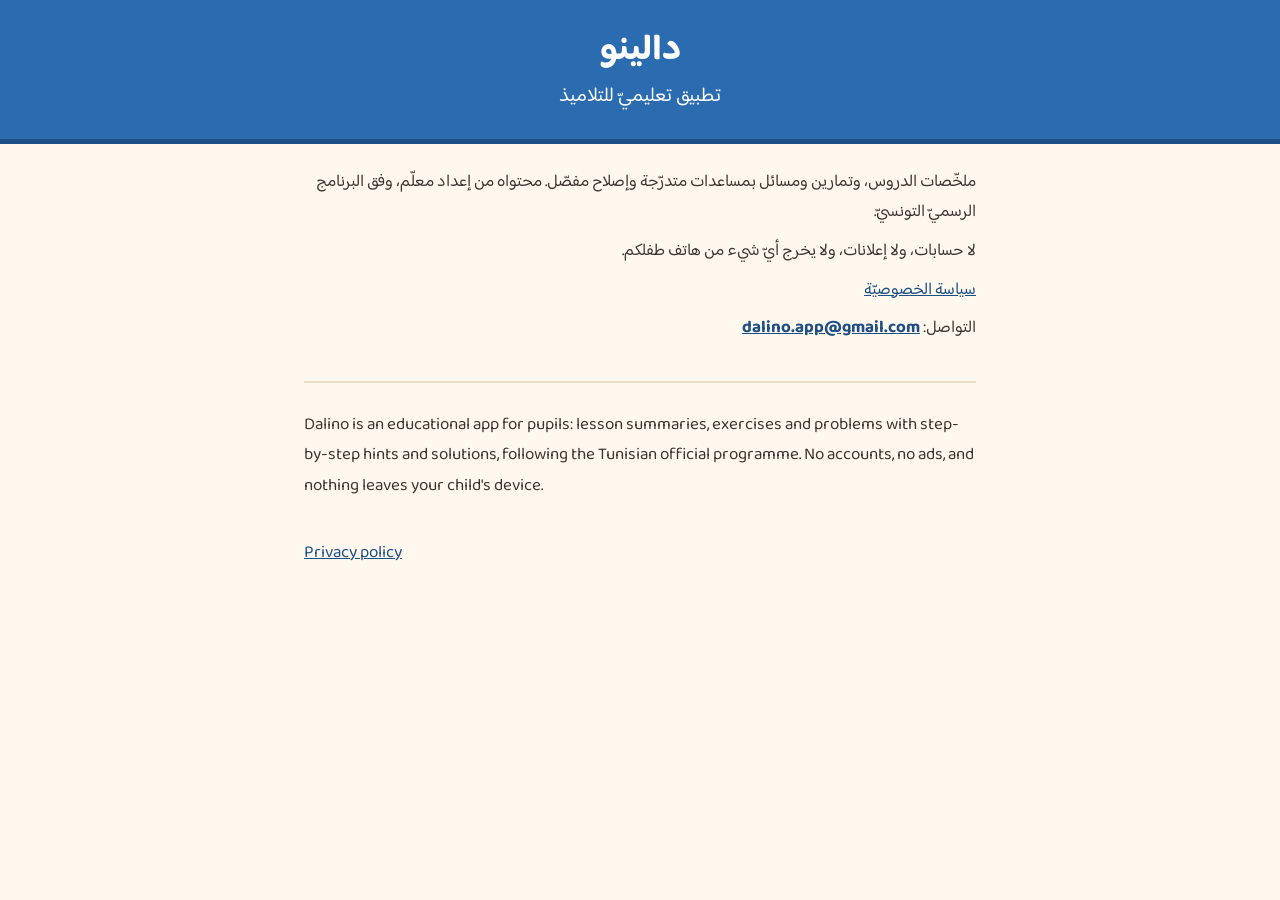
<file: index.html>
<!doctype html>
<html lang="ar" dir="rtl">
  <head>
    <meta charset="utf-8" />
    <meta name="viewport" content="width=device-width, initial-scale=1, viewport-fit=cover" />
    <meta name="claude:viewport-fit-sides" content="cover" />
    <title>دالينو</title>
    <meta
      name="description"
      content="دالينو: تطبيق تعليميّ للتلاميذ، ملخّصات الدروس وتمارين ومسائل بمساعدات متدرّجة وإصلاح مفصّل."
    />
    <link rel="stylesheet" href="style.css" />
  </head>
  <body>
    <header class="band">
      <h1 class="name">دالينو</h1>
      <p class="what">تطبيق تعليميّ للتلاميذ</p>
    </header>

    <main>
      <section lang="ar">
        <p>
          ملخّصات الدروس، وتمارين ومسائل بمساعدات متدرّجة وإصلاح مفصّل. محتواه من إعداد معلّم، وفق
          البرنامج الرسميّ التونسيّ.
        </p>
        <p>لا حسابات، ولا إعلانات، ولا يخرج أيّ شيء من هاتف طفلكم.</p>
        <p><a href="privacy.html">سياسة الخصوصيّة</a></p>
        <p>
          التواصل:
          <a class="address" href="mailto:dalino.app@gmail.com">dalino.app@gmail.com</a>
        </p>
      </section>

      <section lang="en" dir="ltr" class="part">
        <p>
          Dalino is an educational app for pupils: lesson summaries, exercises and problems with
          step-by-step hints and solutions, following the Tunisian official programme. No accounts,
          no ads, and nothing leaves your child's device.
        </p>
        <p><a href="privacy.html#en">Privacy policy</a></p>
      </section>
    </main>
  </body>
</html>
</file>
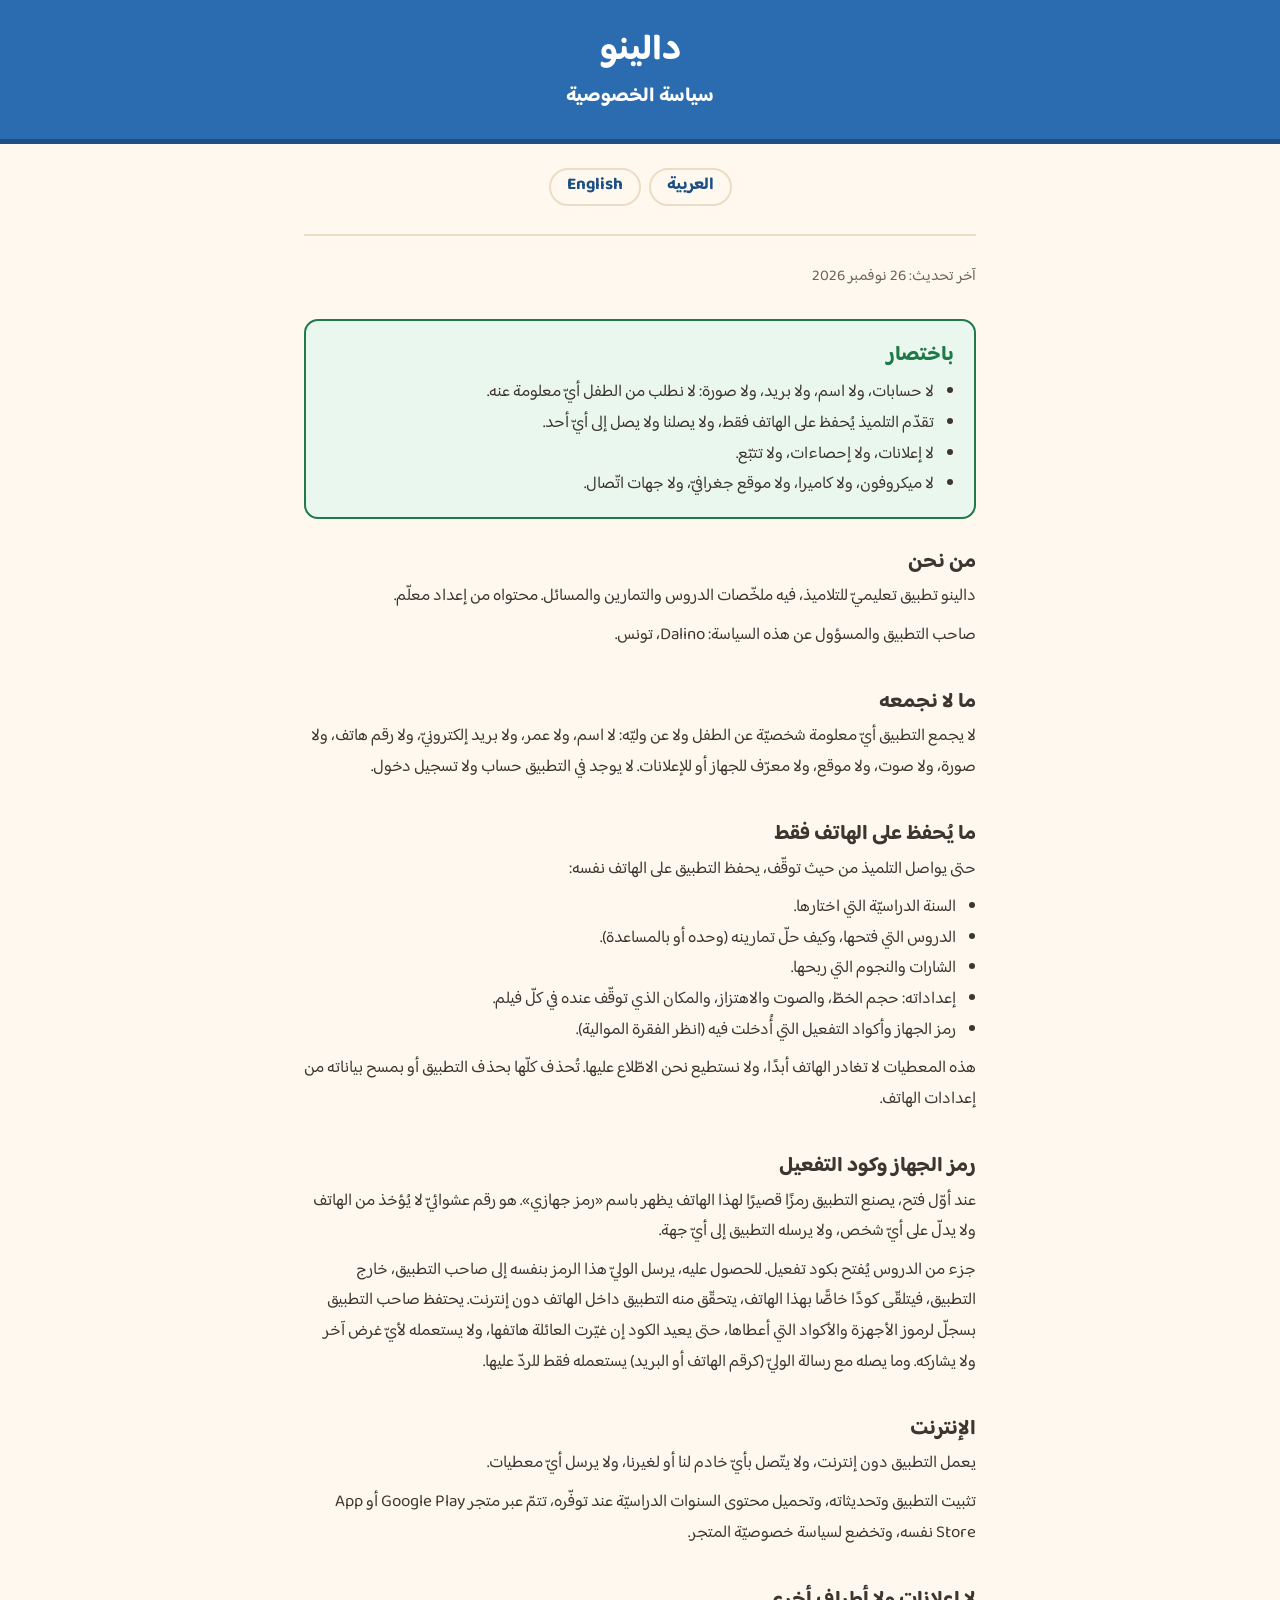
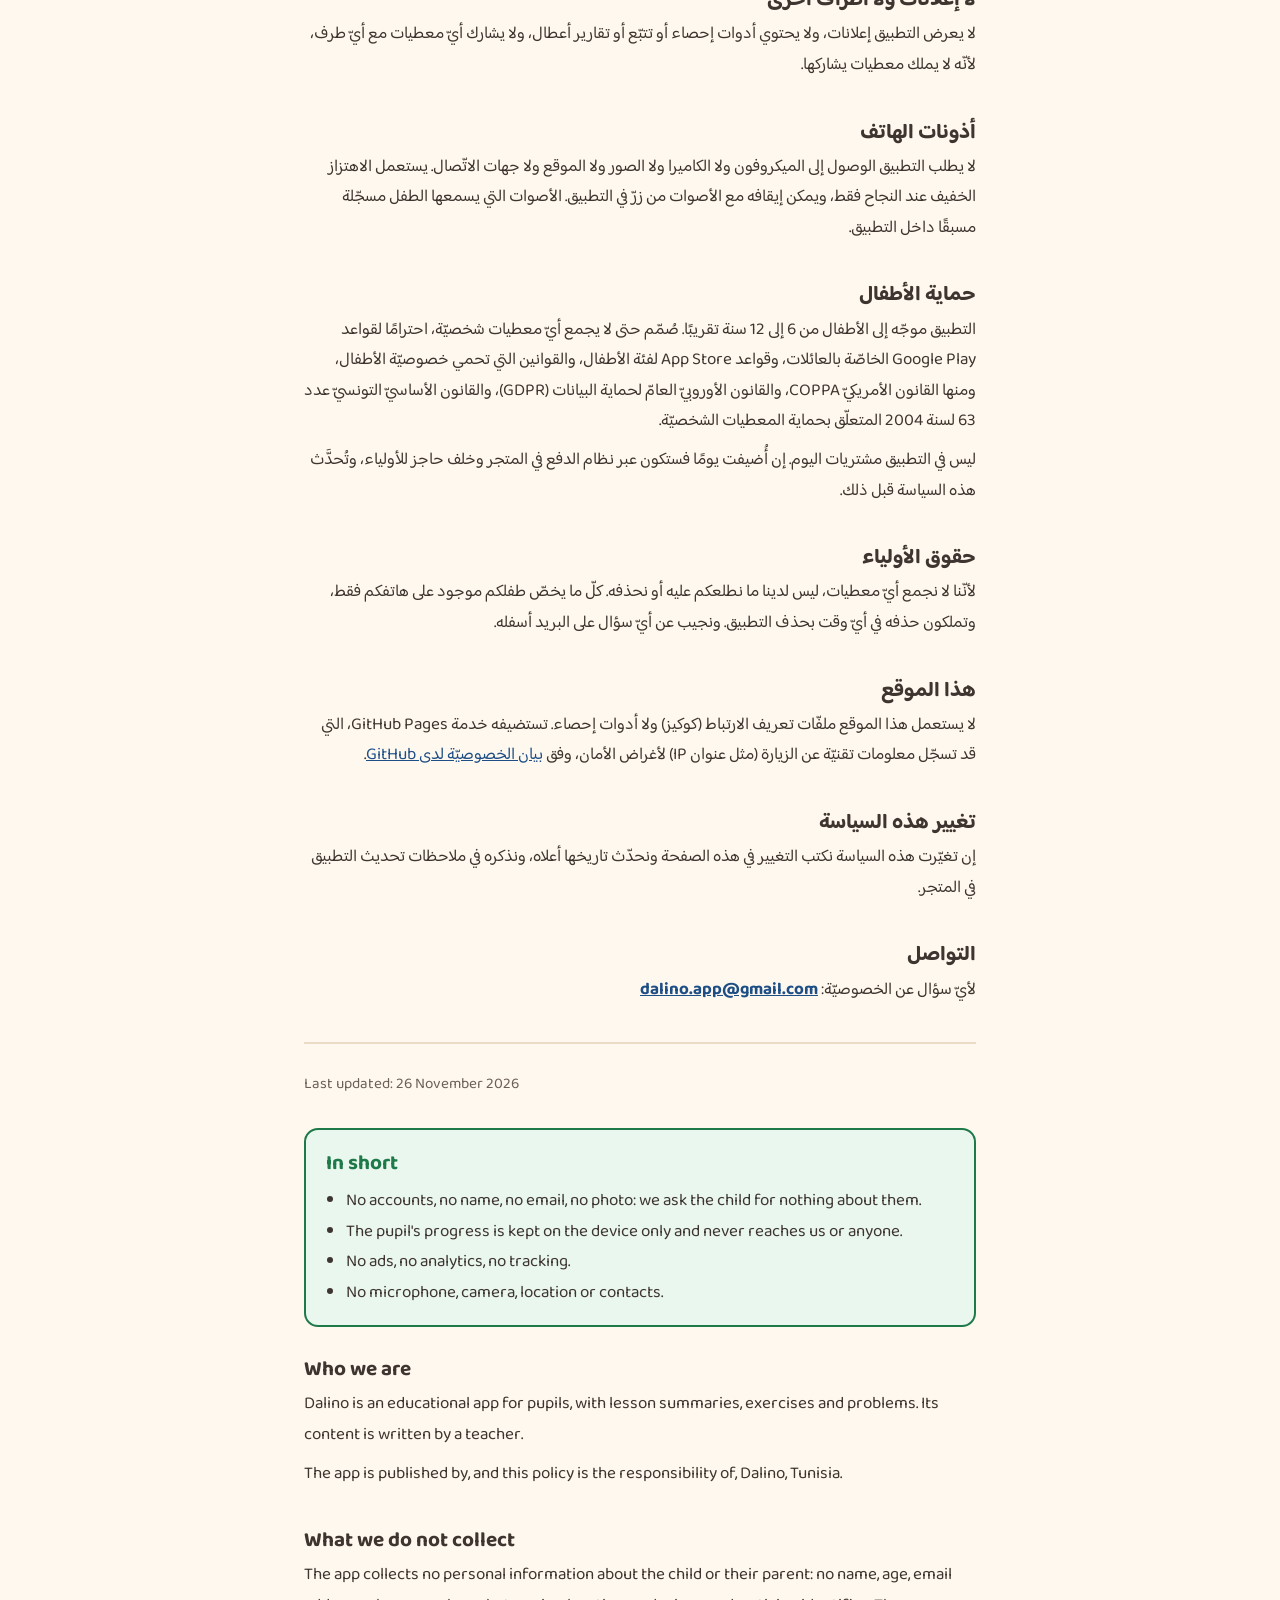
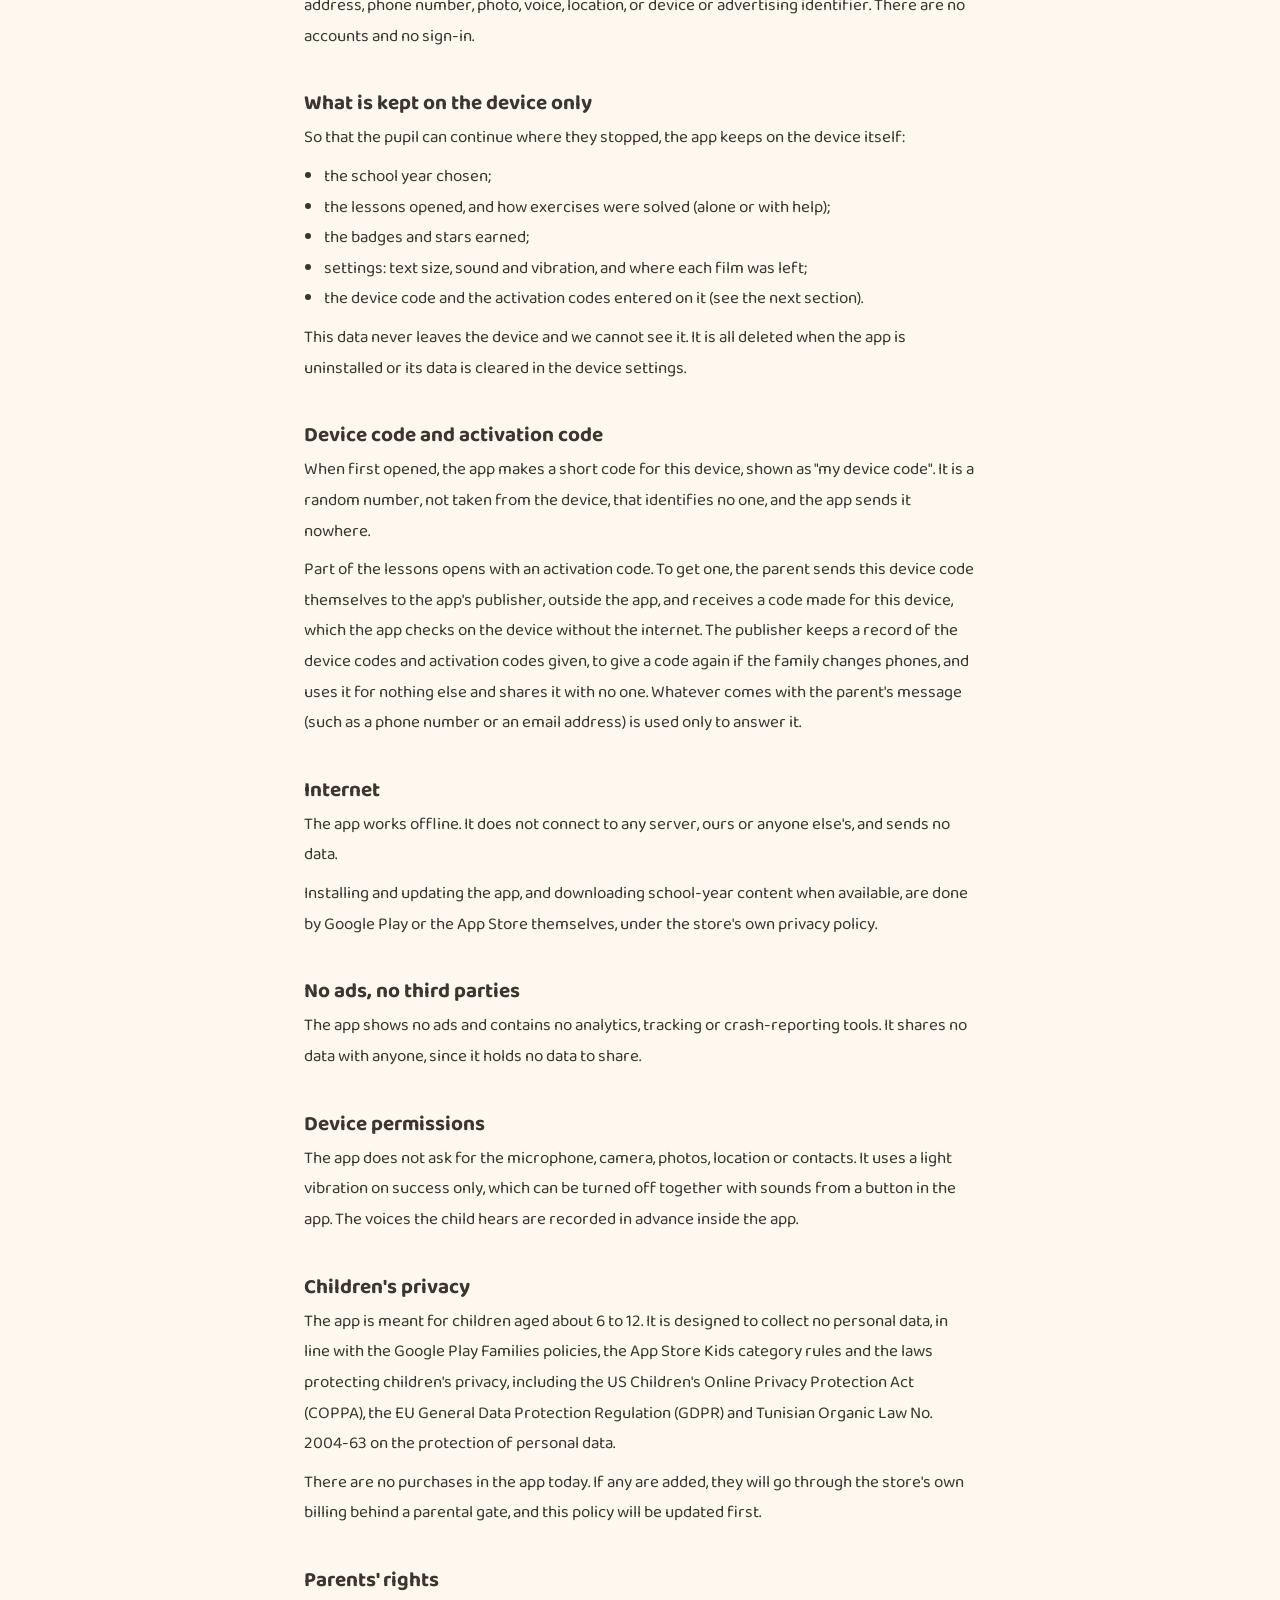
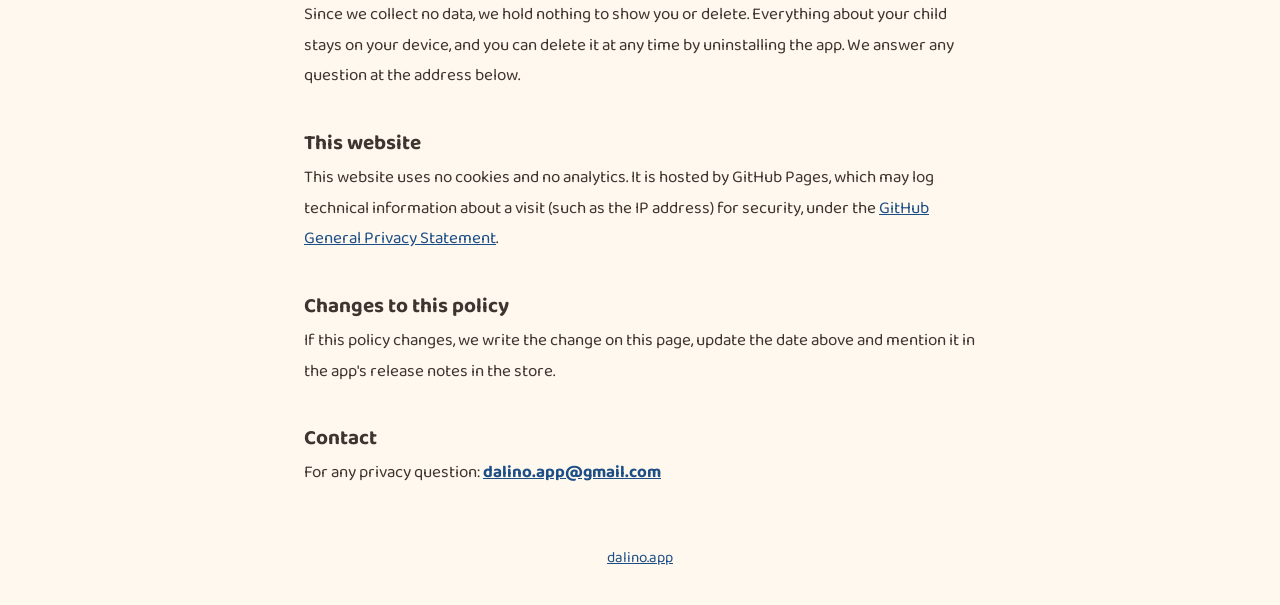
<file: privacy.html>
<!doctype html>
<html lang="ar" dir="rtl">
  <head>
    <meta charset="utf-8" />
    <meta name="viewport" content="width=device-width, initial-scale=1, viewport-fit=cover" />
    <meta name="claude:viewport-fit-sides" content="cover" />
    <title>سياسة الخصوصية | دالينو</title>
    <meta
      name="description"
      content="سياسة الخصوصية لتطبيق دالينو التعليمي: لا حسابات، لا إعلانات، ولا يخرج شيء من الهاتف."
    />
    <link rel="stylesheet" href="style.css" />
  </head>
  <body>
    <header class="band">
      <p class="name"><a href="./">دالينو</a></p>
      <h1 class="what">سياسة الخصوصية</h1>
    </header>

    <main>
      <nav class="languages" aria-label="اللغة / Language">
        <a href="#ar" lang="ar">العربية</a>
        <a href="#en" lang="en">English</a>
      </nav>

      <div id="ar" class="part" lang="ar" dir="rtl">
        <p class="updated">آخر تحديث: 26 نوفمبر 2026</p>

        <div class="essentials">
          <h2>باختصار</h2>
          <ul>
            <li>لا حسابات، ولا اسم، ولا بريد، ولا صورة: لا نطلب من الطفل أيّ معلومة عنه.</li>
            <li>تقدّم التلميذ يُحفظ على الهاتف فقط، ولا يصلنا ولا يصل إلى أيّ أحد.</li>
            <li>لا إعلانات، ولا إحصاءات، ولا تتبّع.</li>
            <li>لا ميكروفون، ولا كاميرا، ولا موقع جغرافيّ، ولا جهات اتّصال.</li>
          </ul>
        </div>

        <section>
          <h2>من نحن</h2>
          <p>
            دالينو تطبيق تعليميّ للتلاميذ، فيه ملخّصات الدروس والتمارين والمسائل. محتواه من إعداد
            معلّم.
          </p>
          <p>صاحب التطبيق والمسؤول عن هذه السياسة: Dalino، تونس.</p>
        </section>

        <section>
          <h2>ما لا نجمعه</h2>
          <p>
            لا يجمع التطبيق أيّ معلومة شخصيّة عن الطفل ولا عن وليّه: لا اسم، ولا عمر، ولا بريد
            إلكترونيّ، ولا رقم هاتف، ولا صورة، ولا صوت، ولا موقع، ولا معرّف للجهاز أو للإعلانات. لا
            يوجد في التطبيق حساب ولا تسجيل دخول.
          </p>
        </section>

        <section>
          <h2>ما يُحفظ على الهاتف فقط</h2>
          <p>حتى يواصل التلميذ من حيث توقّف، يحفظ التطبيق على الهاتف نفسه:</p>
          <ul>
            <li>السنة الدراسيّة التي اختارها.</li>
            <li>الدروس التي فتحها، وكيف حلّ تمارينه (وحده أو بالمساعدة).</li>
            <li>الشارات والنجوم التي ربحها.</li>
            <li>إعداداته: حجم الخطّ، والصوت والاهتزاز، والمكان الذي توقّف عنده في كلّ فيلم.</li>
            <li>رمز الجهاز وأكواد التفعيل التي أُدخلت فيه (انظر الفقرة الموالية).</li>
          </ul>
          <p>
            هذه المعطيات لا تغادر الهاتف أبدًا، ولا نستطيع نحن الاطّلاع عليها. تُحذف كلّها بحذف
            التطبيق أو بمسح بياناته من إعدادات الهاتف.
          </p>
        </section>

        <section>
          <h2>رمز الجهاز وكود التفعيل</h2>
          <p>
            عند أوّل فتح، يصنع التطبيق رمزًا قصيرًا لهذا الهاتف يظهر باسم «رمز جهازي». هو رقم
            عشوائيّ لا يُؤخذ من الهاتف ولا يدلّ على أيّ شخص، ولا يرسله التطبيق إلى أيّ جهة.
          </p>
          <p>
            جزء من الدروس يُفتح بكود تفعيل. للحصول عليه، يرسل الوليّ هذا الرمز بنفسه إلى صاحب
            التطبيق، خارج التطبيق، فيتلقّى كودًا خاصًّا بهذا الهاتف، يتحقّق منه التطبيق داخل الهاتف
            دون إنترنت. يحتفظ صاحب التطبيق بسجلّ لرموز الأجهزة والأكواد التي أعطاها، حتى يعيد الكود
            إن غيّرت العائلة هاتفها، ولا يستعمله لأيّ غرض آخر ولا يشاركه. وما يصله مع رسالة الوليّ
            (كرقم الهاتف أو البريد) يستعمله فقط للردّ عليها.
          </p>
        </section>

        <section>
          <h2>الإنترنت</h2>
          <p>يعمل التطبيق دون إنترنت، ولا يتّصل بأيّ خادم لنا أو لغيرنا، ولا يرسل أيّ معطيات.</p>
          <p>
            تثبيت التطبيق وتحديثاته، وتحميل محتوى السنوات الدراسيّة عند توفّره، تتمّ عبر متجر Google
            Play أو App Store نفسه، وتخضع لسياسة خصوصيّة المتجر.
          </p>
        </section>

        <section>
          <h2>لا إعلانات ولا أطراف أخرى</h2>
          <p>
            لا يعرض التطبيق إعلانات، ولا يحتوي أدوات إحصاء أو تتبّع أو تقارير أعطال، ولا يشارك أيّ
            معطيات مع أيّ طرف، لأنّه لا يملك معطيات يشاركها.
          </p>
        </section>

        <section>
          <h2>أذونات الهاتف</h2>
          <p>
            لا يطلب التطبيق الوصول إلى الميكروفون ولا الكاميرا ولا الصور ولا الموقع ولا جهات
            الاتّصال. يستعمل الاهتزاز الخفيف عند النجاح فقط، ويمكن إيقافه مع الأصوات من زرّ في
            التطبيق. الأصوات التي يسمعها الطفل مسجّلة مسبقًا داخل التطبيق.
          </p>
        </section>

        <section>
          <h2>حماية الأطفال</h2>
          <p>
            التطبيق موجّه إلى الأطفال من 6 إلى 12 سنة تقريبًا. صُمّم حتى لا يجمع أيّ معطيات شخصيّة،
            احترامًا لقواعد Google Play الخاصّة بالعائلات، وقواعد App Store لفئة الأطفال، والقوانين
            التي تحمي خصوصيّة الأطفال، ومنها القانون الأمريكيّ COPPA، والقانون الأوروبيّ العامّ
            لحماية البيانات (GDPR)، والقانون الأساسيّ التونسيّ عدد 63 لسنة 2004 المتعلّق بحماية
            المعطيات الشخصيّة.
          </p>
          <p>
            ليس في التطبيق مشتريات اليوم. إن أُضيفت يومًا فستكون عبر نظام الدفع في المتجر وخلف حاجز
            للأولياء، وتُحدَّث هذه السياسة قبل ذلك.
          </p>
        </section>

        <section>
          <h2>حقوق الأولياء</h2>
          <p>
            لأنّنا لا نجمع أيّ معطيات، ليس لدينا ما نطلعكم عليه أو نحذفه. كلّ ما يخصّ طفلكم موجود
            على هاتفكم فقط، وتملكون حذفه في أيّ وقت بحذف التطبيق. ونجيب عن أيّ سؤال على البريد
            أسفله.
          </p>
        </section>

        <section>
          <h2>هذا الموقع</h2>
          <p>
            لا يستعمل هذا الموقع ملفّات تعريف الارتباط (كوكيز) ولا أدوات إحصاء. تستضيفه خدمة GitHub
            Pages، التي قد تسجّل معلومات تقنيّة عن الزيارة (مثل عنوان IP) لأغراض الأمان، وفق
            <a
              href="https://docs.github.com/site-policy/privacy-policies/github-general-privacy-statement"
              >بيان الخصوصيّة لدى GitHub</a
            >.
          </p>
        </section>

        <section>
          <h2>تغيير هذه السياسة</h2>
          <p>
            إن تغيّرت هذه السياسة نكتب التغيير في هذه الصفحة ونحدّث تاريخها أعلاه، ونذكره في ملاحظات
            تحديث التطبيق في المتجر.
          </p>
        </section>

        <section>
          <h2>التواصل</h2>
          <p>
            لأيّ سؤال عن الخصوصيّة:
            <a class="address" href="mailto:dalino.app@gmail.com">dalino.app@gmail.com</a>
          </p>
        </section>
      </div>

      <div id="en" class="part" lang="en" dir="ltr">
        <p class="updated">Last updated: 26 November 2026</p>

        <div class="essentials">
          <h2>In short</h2>
          <ul>
            <li>
              No accounts, no name, no email, no photo: we ask the child for nothing about them.
            </li>
            <li>The pupil's progress is kept on the device only and never reaches us or anyone.</li>
            <li>No ads, no analytics, no tracking.</li>
            <li>No microphone, camera, location or contacts.</li>
          </ul>
        </div>

        <section>
          <h2>Who we are</h2>
          <p>
            Dalino is an educational app for pupils, with lesson summaries, exercises and problems.
            Its content is written by a teacher.
          </p>
          <p>The app is published by, and this policy is the responsibility of, Dalino, Tunisia.</p>
        </section>

        <section>
          <h2>What we do not collect</h2>
          <p>
            The app collects no personal information about the child or their parent: no name, age,
            email address, phone number, photo, voice, location, or device or advertising
            identifier. There are no accounts and no sign-in.
          </p>
        </section>

        <section>
          <h2>What is kept on the device only</h2>
          <p>
            So that the pupil can continue where they stopped, the app keeps on the device itself:
          </p>
          <ul>
            <li>the school year chosen;</li>
            <li>the lessons opened, and how exercises were solved (alone or with help);</li>
            <li>the badges and stars earned;</li>
            <li>settings: text size, sound and vibration, and where each film was left;</li>
            <li>the device code and the activation codes entered on it (see the next section).</li>
          </ul>
          <p>
            This data never leaves the device and we cannot see it. It is all deleted when the app
            is uninstalled or its data is cleared in the device settings.
          </p>
        </section>

        <section>
          <h2>Device code and activation code</h2>
          <p>
            When first opened, the app makes a short code for this device, shown as "my device
            code". It is a random number, not taken from the device, that identifies no one, and the
            app sends it nowhere.
          </p>
          <p>
            Part of the lessons opens with an activation code. To get one, the parent sends this
            device code themselves to the app's publisher, outside the app, and receives a code made
            for this device, which the app checks on the device without the internet. The publisher
            keeps a record of the device codes and activation codes given, to give a code again if
            the family changes phones, and uses it for nothing else and shares it with no one.
            Whatever comes with the parent's message (such as a phone number or an email address) is
            used only to answer it.
          </p>
        </section>

        <section>
          <h2>Internet</h2>
          <p>
            The app works offline. It does not connect to any server, ours or anyone else's, and
            sends no data.
          </p>
          <p>
            Installing and updating the app, and downloading school-year content when available, are
            done by Google Play or the App Store themselves, under the store's own privacy policy.
          </p>
        </section>

        <section>
          <h2>No ads, no third parties</h2>
          <p>
            The app shows no ads and contains no analytics, tracking or crash-reporting tools. It
            shares no data with anyone, since it holds no data to share.
          </p>
        </section>

        <section>
          <h2>Device permissions</h2>
          <p>
            The app does not ask for the microphone, camera, photos, location or contacts. It uses a
            light vibration on success only, which can be turned off together with sounds from a
            button in the app. The voices the child hears are recorded in advance inside the app.
          </p>
        </section>

        <section>
          <h2>Children's privacy</h2>
          <p>
            The app is meant for children aged about 6 to 12. It is designed to collect no personal
            data, in line with the Google Play Families policies, the App Store Kids category rules
            and the laws protecting children's privacy, including the US Children's Online Privacy
            Protection Act (COPPA), the EU General Data Protection Regulation (GDPR) and Tunisian
            Organic Law No. 2004-63 on the protection of personal data.
          </p>
          <p>
            There are no purchases in the app today. If any are added, they will go through the
            store's own billing behind a parental gate, and this policy will be updated first.
          </p>
        </section>

        <section>
          <h2>Parents' rights</h2>
          <p>
            Since we collect no data, we hold nothing to show you or delete. Everything about your
            child stays on your device, and you can delete it at any time by uninstalling the app.
            We answer any question at the address below.
          </p>
        </section>

        <section>
          <h2>This website</h2>
          <p>
            This website uses no cookies and no analytics. It is hosted by GitHub Pages, which may
            log technical information about a visit (such as the IP address) for security, under the
            <a
              href="https://docs.github.com/site-policy/privacy-policies/github-general-privacy-statement"
              >GitHub General Privacy Statement</a
            >.
          </p>
        </section>

        <section>
          <h2>Changes to this policy</h2>
          <p>
            If this policy changes, we write the change on this page, update the date above and
            mention it in the app's release notes in the store.
          </p>
        </section>

        <section>
          <h2>Contact</h2>
          <p>
            For any privacy question:
            <a class="address" href="mailto:dalino.app@gmail.com">dalino.app@gmail.com</a>
          </p>
        </section>
      </div>
    </main>

    <footer>
      <a href="./">dalino.app</a>
    </footer>
  </body>
</html>
</file>
<file: style.css>
/*
 * The site of the app, for parents and the stores: its look follows the app's own
 * (warm paper, flat colours, the rounded Baloo Bhaijaan 2). The font is served from the
 * site itself, never from a font service, so a visit is seen by no one but the host.
 */
@font-face {
  font-family: 'Baloo Bhaijaan 2';
  src: url('fonts/BalooBhaijaan2_400Regular.ttf') format('truetype');
  font-weight: 400;
  font-display: swap;
}
@font-face {
  font-family: 'Baloo Bhaijaan 2';
  src: url('fonts/BalooBhaijaan2_700Bold.ttf') format('truetype');
  font-weight: 700;
  font-display: swap;
}

/* One column of reading, a coloured band naming the page, short cards for the essentials. */
:root {
  --paper: #fff8ee;
  --sheet: #fffdf7;
  --ink: #3e3530;
  --ink-soft: #6b5f56;
  --line: #ecdcc6;
  --band: #2b6cb0;
  --band-edge: #1d4e86;
  --on-band: #ffffff;
  --leaf: #1f7a49;
  --leaf-wash: #eaf7ef;
  --sun-wash: #fff6df;
  --sun-edge: #b87a00;
  --link: #1d4e86;
  --face: 'Baloo Bhaijaan 2', 'Segoe UI', Tahoma, 'Geeza Pro', Arial, sans-serif;
}
@media (prefers-color-scheme: dark) {
  :root:not([data-theme='light']) {
    --paper: #1f1b18;
    --sheet: #2a2420;
    --ink: #f3ebe2;
    --ink-soft: #c9bcb0;
    --line: #4a3f37;
    --band: #1d4e86;
    --band-edge: #123459;
    --leaf: #7fd3a3;
    --leaf-wash: #1e3328;
    --sun-wash: #3a2f15;
    --sun-edge: #e0b24a;
    --link: #9cc3f0;
    color-scheme: dark;
  }
}
:root[data-theme='dark'] {
  --paper: #1f1b18;
  --sheet: #2a2420;
  --ink: #f3ebe2;
  --ink-soft: #c9bcb0;
  --line: #4a3f37;
  --band: #1d4e86;
  --band-edge: #123459;
  --leaf: #7fd3a3;
  --leaf-wash: #1e3328;
  --sun-wash: #3a2f15;
  --sun-edge: #e0b24a;
  --link: #9cc3f0;
  color-scheme: dark;
}

* {
  box-sizing: border-box;
}
body {
  margin: 0;
  background: var(--paper);
  color: var(--ink);
  font-family: var(--face);
  font-size: 1.0625rem;
  line-height: 1.8;
}

.band {
  background: var(--band);
  border-bottom: 5px solid var(--band-edge);
  color: var(--on-band);
  padding-block: 1.75rem 1.5rem;
  padding-left: max(16px, env(safe-area-inset-left, 0px));
  padding-right: max(16px, env(safe-area-inset-right, 0px));
  text-align: center;
}
.band .name {
  margin: 0;
  font-size: 2.25rem;
  font-weight: 700;
  line-height: 1.3;
}
.band .name a {
  color: inherit;
  text-decoration: none;
}
.band .what {
  margin: 0.25rem 0 0;
  font-size: 1.25rem;
}

main {
  max-width: 44rem;
  margin: 0 auto;
  padding-block: 1.5rem 3rem;
  padding-left: max(16px, env(safe-area-inset-left, 0px));
  padding-right: max(16px, env(safe-area-inset-right, 0px));
  display: flex;
  flex-direction: column;
  gap: 1.75rem;
}

.languages {
  display: flex;
  flex-wrap: wrap;
  gap: 0.5rem;
  justify-content: center;
}
.languages a {
  border: 2px solid var(--line);
  border-radius: 999px;
  padding: 0.1rem 1rem;
  color: var(--link);
  text-decoration: none;
  font-weight: 700;
}

.updated {
  margin: 0;
  color: var(--ink-soft);
  font-size: 0.95rem;
}

.essentials {
  background: var(--leaf-wash);
  border: 2px solid var(--leaf);
  border-radius: 14px;
  padding: 1rem 1.25rem;
}
.essentials h2 {
  margin: 0 0 0.25rem;
  color: var(--leaf);
  font-size: 1.3rem;
}
.essentials ul {
  margin: 0;
  padding-inline-start: 1.25rem;
}

section h2 {
  margin: 0 0 0.25rem;
  font-size: 1.3rem;
  line-height: 1.5;
  text-wrap: balance;
}
section p,
section ul {
  margin: 0 0 0.5rem;
}
section ul {
  padding-inline-start: 1.25rem;
}

a {
  color: var(--link);
}
a:focus-visible {
  outline: 3px solid var(--link);
  outline-offset: 2px;
}

/* A fact the owner has not given yet: visible on the page so it is never forgotten. */
.todo {
  background: var(--sun-wash);
  border: 1.5px dashed var(--sun-edge);
  border-radius: 6px;
  padding: 0 0.35rem;
  white-space: nowrap;
}

.address {
  direction: ltr;
  unicode-bidi: isolate;
  font-weight: 700;
}

.part {
  border-top: 2px solid var(--line);
  padding-top: 1.75rem;
  display: flex;
  flex-direction: column;
  gap: 1.75rem;
}

footer {
  text-align: center;
  color: var(--ink-soft);
  font-size: 0.95rem;
  padding-block: 0 2rem;
  padding-left: max(16px, env(safe-area-inset-left, 0px));
  padding-right: max(16px, env(safe-area-inset-right, 0px));
}
</file>
